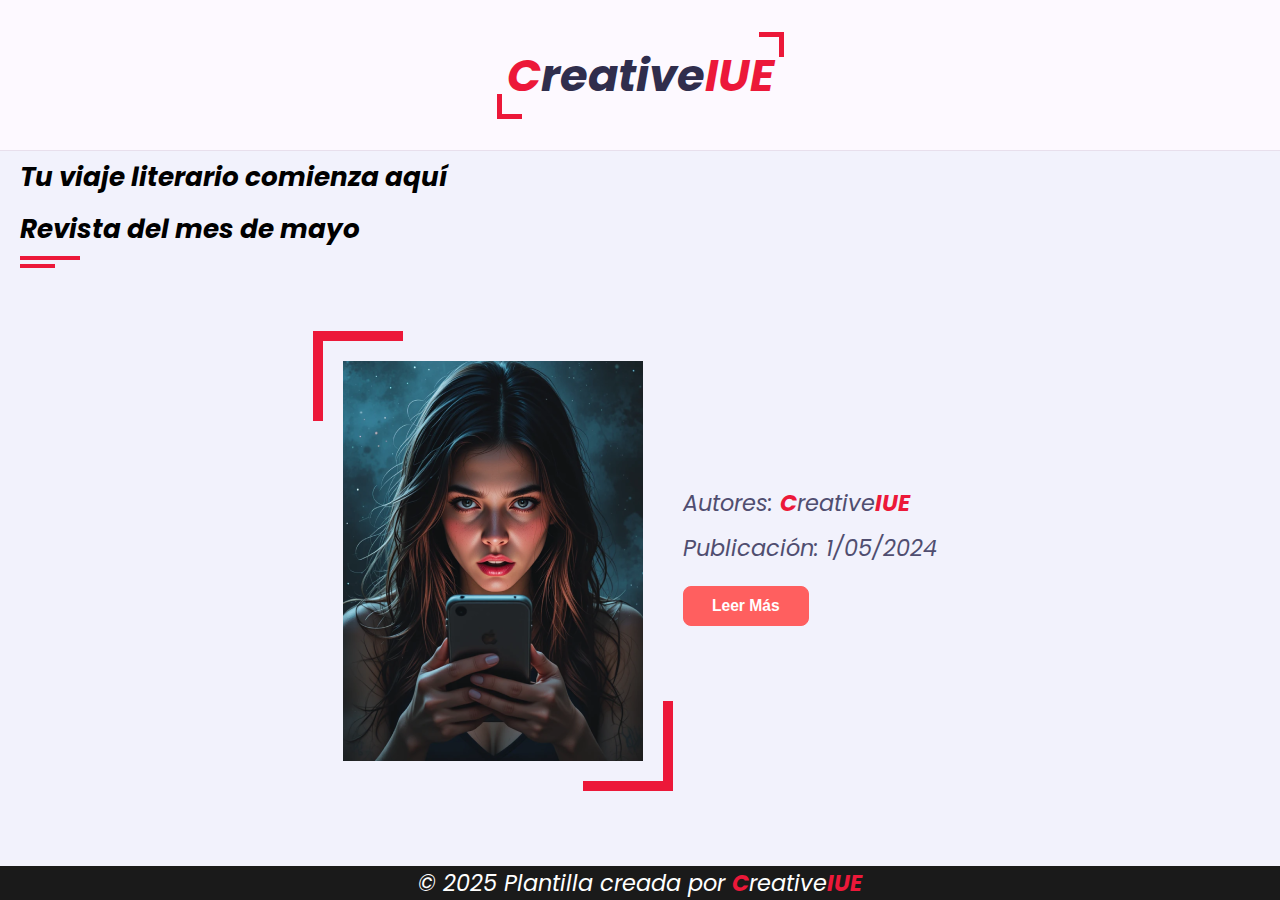
<file: index.html>
<!DOCTYPE html>
<html lang="en">
  <head>
    <meta charset="UTF-8">
    <meta name="viewport" content="width=device-width, initial-scale=1.0">
    <title> Revista </title>
    <!-- Css layout -->
    <link rel="stylesheet" href="./assets/layout/reset.css">
    <link rel="stylesheet" href="./assets/layout/boxes.css">
    <link rel="stylesheet" href="./assets/layout/color.css">
    <!-- Css index -->
     <link rel="stylesheet" href="./assets/modules/index/index.css">
  </head>
  <body>
    <div class="container">
      <!-- header -->
      <header class="header">
        <a class="header__a" href="index.html"> 
          <h1 class="header__h1">
            <span class="header__span">C</span>reative<span class="header__span">IUE</span>
          </h1>
        </a>
      </header>
      <!-- main -->
      <main class="main">
        <!-- section -->
        <section class ="main__section">
          <!-- header -->
          <header class="main__header">
            <h3 class="main__h3--titulo"> Tu viaje literario comienza aquí </h3>
            <h3 class="main__h3--subtitulo"> Revista del mes de mayo </h3>
          </header>
          <!-- figure -->
          <figure class="main__figure">
            <picture class="main__picture">
              <img src="./assets/modules/index/img/bannerInicio.png" class="main__img" alt="banner Lectura">
            </picture>
            <figcaption class="main__figcaption">
              <p> Autores: <span class="main__span">C</span>reative<span class="main__span">IUE</span></p>
              <p> Publicación: 1/05/2024 </p>
              <button class="main__button">
                <a href="./view/lectura/lectura.html" class="main__a"> <h3> Leer Más </h3> </a>
              </button>
            </figcaption>
          </figure>
        </section>
      </main>
      <!-- footer -->
      <footer class="footer">
        <p> © 2025 Plantilla creada por <span class="footer__span">C</span>reative<span class="footer__span">IUE</span> </p>
      </footer>
    </div>
  </body>
</html>
</file>
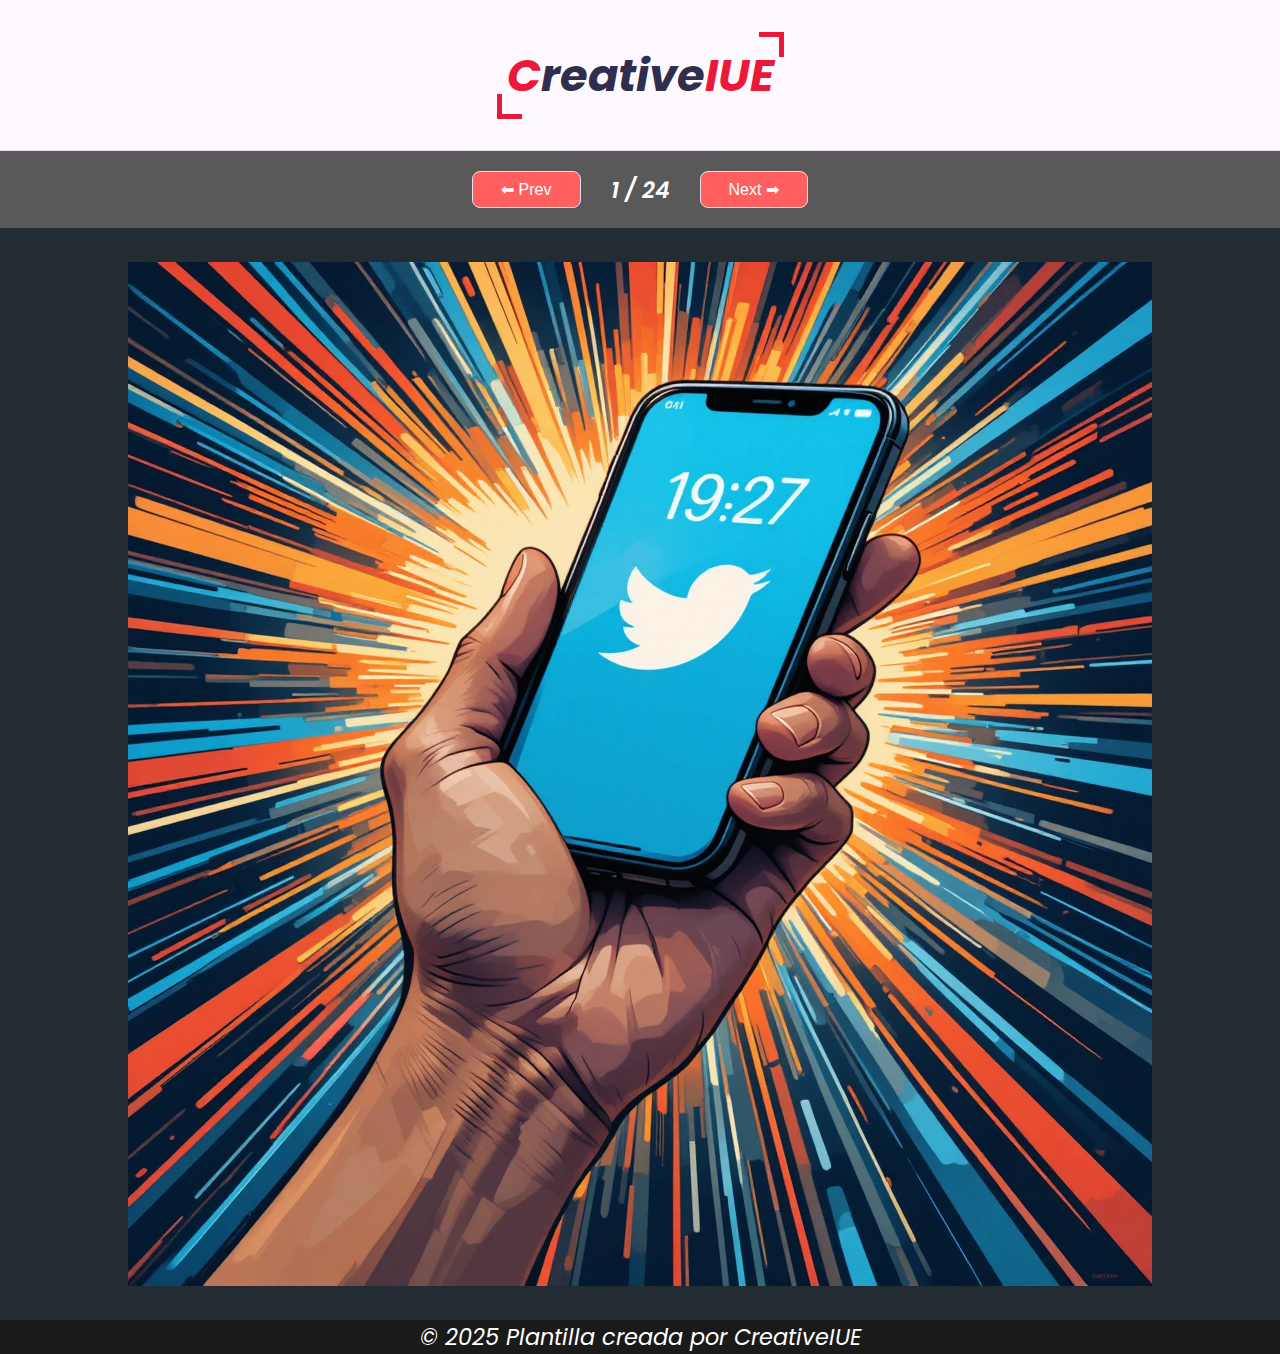
<file: view/lectura/lectura.html>
<!DOCTYPE html>
<html lang="en">
  <head>
    <meta charset="UTF-8">
    <meta name="viewport" content="width=device-width, initial-scale=1.0">
    <title> Revista </title>
    <!-- Css layout -->
    <link rel="stylesheet" href="../../assets/layout/reset.css">
    <link rel="stylesheet" href="../../assets/layout/boxes.css">
    <link rel="stylesheet" href="../../assets/layout/color.css">
    <!-- Css lectura -->
     <link rel="stylesheet" href="../../assets/modules/lectura/lectura.css">
  </head>
  <body>
    <div class="container">
      <!-- header -->
      <header class="header">
        <a class="header__a" href="../../index.html"> 
          <h1 class="header__h1">
            <span class="header__span">C</span>reative<span class="header__span">IUE</span>
          </h1>
        </a>
      </header>
      <!-- main -->
      <main class="main">
        <nav class="main__nav">
          <button class="main__button"> ⬅ Prev </button>
          <span class="main__span" id="page"> 1 / 24 </span>
          <button class="main__button"> Next ➡ </button>
        </nav>
        <section class="main__section">
          <!-- figure -->
          <figure class="main__figure">
            <picture class="main__picture">
              <img src="../../assets/modules/lectura/img/image01.png" class="main__img" alt="portada">
            </picture>
          </figure>
        </section>
      </main>
      <!-- footer -->
      <footer class="footer">
        <p> © 2025 Plantilla creada por <span class="footer__span">C</span>reative<span class="footer__span">IUE</span> </p>
      </footer>
    </div>
  </body>
</html>
</file>
<file: assets/layout/boxes.css>
/* ------------------ Container ------------------ */
.container{
  max-width: 1400px;
  margin: auto;
  min-height: 100dvh;
  display: grid;
  grid-template-rows: auto 1fr auto;
  grid-template-areas: 
  "header"
  "main"
  "footer";
  .header{
    grid-area: header;
    background-color: var(--header-bg);
    height: 150px;
    /*flex*/
    display: flex;
    align-items: center;
    justify-content: center;
    /*----*/
  }
  .main{
    grid-area: main;
    border-top: 1px solid var(--border-bg);
    /*flex*/
    display: flex;
    flex-direction: column;
    /*----*/
  }
  .footer{
    grid-area: footer;
    color: var(--text-light);
    background-color: var(--footer-bg);
    /*flex*/
    display: flex;
    align-items: center;
    justify-content: center;
    /*----*/
  }
}

/* ----------------- breakpoints ----------------- */
/* Móvil */
@media (min-width: 320px) and (max-width: 480px) {
  .container{
    font-size: clamp(0.875rem, 0.75rem + 0.4vw, 1rem);
  }
}
/* Tableta */
@media (min-width: 481px) and (max-width: 768px) {
  .container{
    font-size: clamp(1rem, 0.875rem + 0.3vw, 1.125rem);
  }
}
/* Portatil */
@media (min-width: 769px) and (max-width: 1024px) {
  .container{
    font-size: clamp(1.125rem, 0.875rem + 0.5vw, 1.25rem);
  }
}
/* Escritorio */
@media (min-width: 1025px) {
  .container{
    font-size: clamp(1.25rem, 1rem + 0.5vw, 1.5rem);
  }
}
</file>
<file: assets/layout/color.css>
:root{
  /*bg*/
  --body-bg: #232c32;
  --footer-bg:#1A1A1A;
  --header-bg: #fdf9ff;
  --main-bg: #f2f2fc;
  --nav-bg: #595959;
  /*text*/
  --text-black-900: #302e4d;
  --text-black-700: #504e70;
  --text-color: #ec1839;
  --text-light: #ffffff;
  /*button*/
  --button-bg: #ff5f5f; 
  /*border*/
  --border-bg: #e8dfec;
}
</file>
<file: assets/modules/index/index.css>
/* -------------------------------------------- */
 /*header*/
 .header__span{
  color: var(--text-color);
  font-weight: 700;
}
.header__h1{ padding: 10px 10px }
.header__a{ color: var(--text-black-900) }

/* after */
.header__a::after{
  border-top: 5px solid var(--text-color);
  border-right: 5px solid var(--text-color);
  content: '';
  height: 20px;
  position: absolute;
  right: 0;
  top: 0;
  width: 20px;
}
/* before */
.header__a::before{
  border-bottom: 5px solid var(--text-color);
  border-left: 5px solid var(--text-color);
  bottom: 0;
  content: '';
  height: 20px;
  left: 0;
  position: absolute;
  width: 20px;
}
/* -------------------------------------------- */
/*main*/
.main{
  background-color: var(--main-bg);
}
.main__header{ 
  padding: 0 20px;
  line-height: 2 
}
.main__span{
  color: var(--text-color);
  font-weight: 700;
}
.main__section {
  flex: 1;
  display: flex;
  flex-direction: column;
}
.main__figure{
  flex: 1;
  display: flex;
  align-items: center;
  justify-content: center;
}
.main__figcaption{ 
  color: var(--text-black-700);
  line-height: 2;
  padding: 20px 20px 
}
.main__picture{
  line-height: 0;
  padding: 20px 20px;
}
.main__img{
  max-width: 100%;
  height: auto;
  display: block;
}
.main__button{ 
  background-color: var(--button-bg);
  border: 1px solid var(--button-bg);
  border-radius: 8px;
  cursor: pointer;
  margin: 15px 0;
  padding: 10px 28px;
  transition: all 0.3s ease;
 }
 .main__a{ color: var(--text-light) }

 /*hover*/
 .main__button:hover{
  background-color: var(--text-color);
  border-color: var(--text-color);
}
/* -------------------------------------------- */
/*footer*/
.footer__span{
  color: var(--text-color);
  font-weight: 700;
}
/* -------------------------------------------- */
/*after*/
.main__h3--subtitulo::after{
  background-color: var(--text-color);
  content: '';
  height: 4px;
  left: 0;
  margin-top: 8px;
  position: absolute;
  top: 100%;
  width: 35px;
}
/*before*/
.main__h3--subtitulo::before{
  background-color: var(--text-color);
  content: '';
  height: 4px;
  left: 0;
  position: absolute;
  top: 100%;
  width: 60px;
}

/*after*/
.main__picture::after{
  border-bottom: 10px solid var(--text-color);
  border-right: 10px solid var(--text-color);
  bottom: -10px;
  content: '';
  height: 80px;
  position: absolute;
  right: -10px;
  width: 80px;
}
/*before*/
.main__picture::before{
  border-left: 10px solid var(--text-color);
  border-top: 10px solid var(--text-color);
  content: '';
  height: 80px;
  left: -10px;
  position: absolute;
  top: -10px;
  width: 80px; 
}
/* ---------------------------------------- */
/*breakpoints*/
/* Móvil */
@media (min-width: 320px) and (max-width: 480px) {
  .container{
    font-size: clamp(0.875rem, 0.75rem + 0.4vw, 1rem);
  }
}
/* Tableta */
@media (min-width: 481px) and (max-width: 768px) {
  .main__figure{
    flex: 1;
    display: flex;
    align-items: center;
    justify-content: center;
    flex-direction: column;

  }
}
</file>
<file: assets/modules/lectura/lectura.css>
/* -------------------------------------------- */
 /*header*/
 .header__span{
  color: var(--text-color);
  font-weight: 700;
}
.header__h1{ padding: 10px 10px }
.header__a{ color: var(--text-black-900) }

/* after */
.header__a::after{
  border-top: 5px solid var(--text-color);
  border-right: 5px solid var(--text-color);
  content: '';
  height: 20px;
  position: absolute;
  right: 0;
  top: 0;
  width: 20px;
}
/* before */
.header__a::before{
  border-bottom: 5px solid var(--text-color);
  border-left: 5px solid var(--text-color);
  bottom: 0;
  content: '';
  height: 20px;
  left: 0;
  position: absolute;
  width: 20px;
}
 /* -------------------------------------------- */
 /*main*/
 .main__nav{
  background-color: var(--nav-bg);
  padding: 20px 0px;
  /*flex*/
  display: flex;
  align-items: center;
  justify-content: center;
  /*----*/
 }
 .main__button{
  background-color: var(--button-bg);
  border: 1px solid var(--border-bg);
  border-radius: 8px;
  color: white;
  cursor: pointer;
  font-size: 1rem;
  padding: 8px 28px;
  transition: all 0.3s ease;
}
.main__span{
  color: white;
  font-weight: 600;
  padding: 0 30px;
}
.main__section{
  display: flex;
  justify-content: center;
  align-items: center;
}
.main__picture{
  line-height: 0;
  padding: 20px 20px;
}
.main__img{
  max-width: 100%;
  height: auto;
  display: block;
}
/* hover */
.main__button:hover{
  border-color: var(--text-black-900);
  color: var(--text-black-900);
}
</file>
